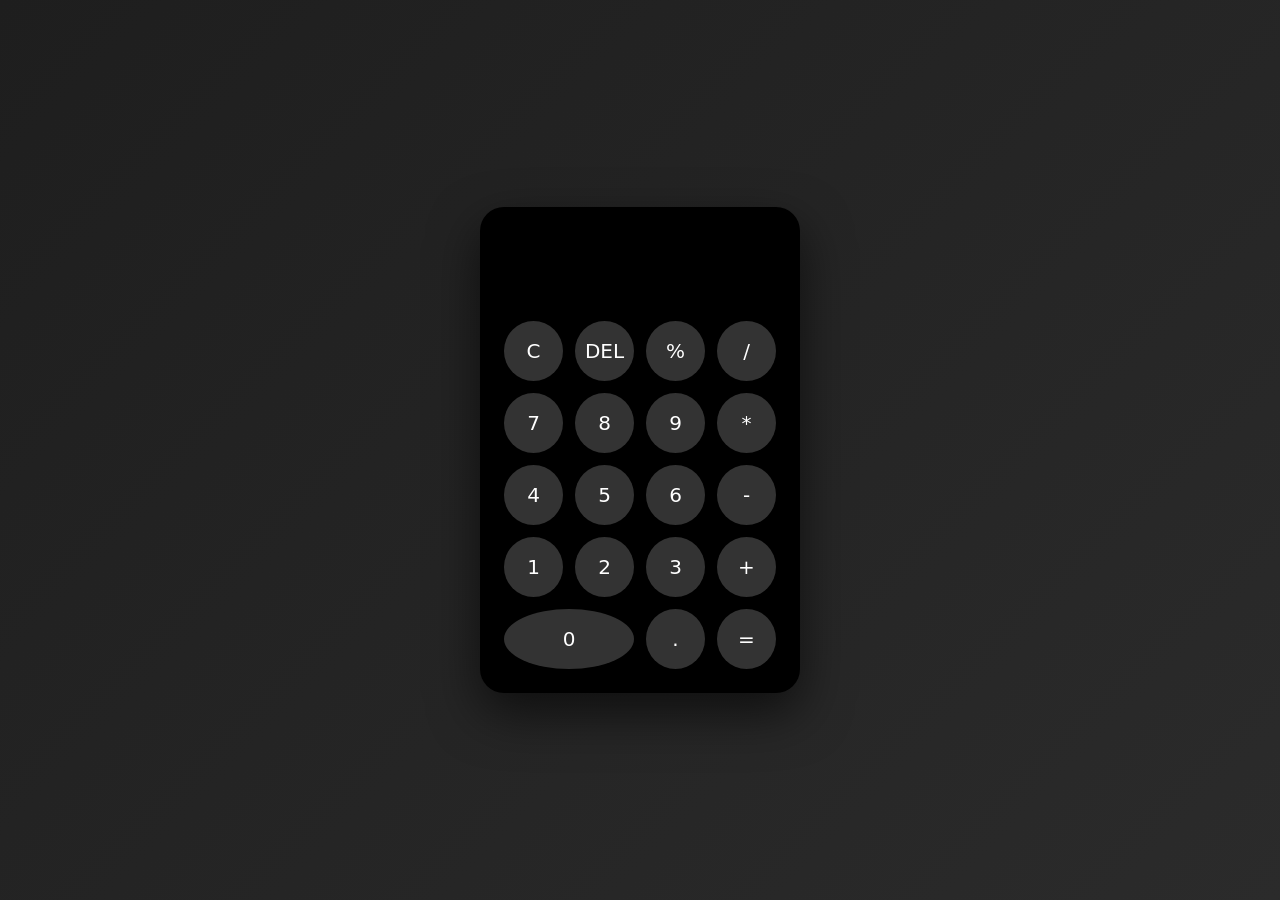
<file: index.html>
<!DOCTYPE html>
<html lang="en">
<head>
    <meta charset="UTF-8">
    <meta name="viewport" content="width=device-width, initial-scale=1.0">
    <title>Calculator</title>
    <link rel="stylesheet" href="calculator.css">
</head>
<body>
    <div id="calculator">

        <input readonly id="calculator-input" type="text">

        <div id="button-container">
            <button class="grey">C</button>
            <button class="grey">DEL</button>
            <button class="grey">%</button>
            <button class="grey">/</button>

            <button>7</button>
            <button>8</button>
            <button>9</button>
            <button class="orange">*</button>

            <button>4</button>
            <button>5</button>
            <button>6</button>
            <button class="orange">-</button>

            <button>1</button>
            <button>2</button>
            <button>3</button>
            <button class="orange">+</button>

            <button class="width-2">0</button>
            <button>.</button>
            <button class="orange">=</button>
        </div>

    </div>

    <script src="script.js"></script>
</body>
</html>
</file>
<file: calculator.css>
* {
    box-sizing: border-box;
    font-family: "Segoe UI", system-ui, sans-serif;
}

body {
    height: 100vh;
    margin: 0;
    display: flex;
    justify-content: center;
    align-items: center;
    background: linear-gradient(135deg, #1e1e1e, #2b2b2b);
}

/* Calculator body */
#calculator {
    background-color: #000;
    width: 320px;
    padding: 24px;
    border-radius: 24px;
    box-shadow: 0 20px 50px rgba(0, 0, 0, 0.6);
}

/* Display */
#calculator-input {
    width: 100%;
    height: 70px;
    background-color: transparent;
    border: none;
    color: white;
    font-size: 48px;
    text-align: right;
    padding: 10px;
    margin-bottom: 20px;
    outline: none;
}

/* Buttons grid */
#button-container {
    display: grid;
    grid-template-columns: repeat(4, 1fr);
    gap: 12px;
}

/* Buttons */
#button-container button {
    height: 60px;
    border-radius: 50%;
    border: none;
    font-size: 20px;
    background-color: #333;
    color: white;
    cursor: pointer;
    transition: transform 0.1s ease, background-color 0.2s ease;
}

#button-container button:hover {
    background-color: #444;
}

#button-container button:active {
    transform: scale(0.94);
}

/* Special buttons */
.grey {
    background-color: #a5a5a5;
    color: black;
}

.grey:hover {
    background-color: #b5b5b5;
}

.orange {
    background-color: #ff9f0a;
}

.orange:hover {
    background-color: #ffb340;
}

/* Zero button */
.width-2 {
    grid-column: span 2;
    border-radius: 32px;
}
</file>
